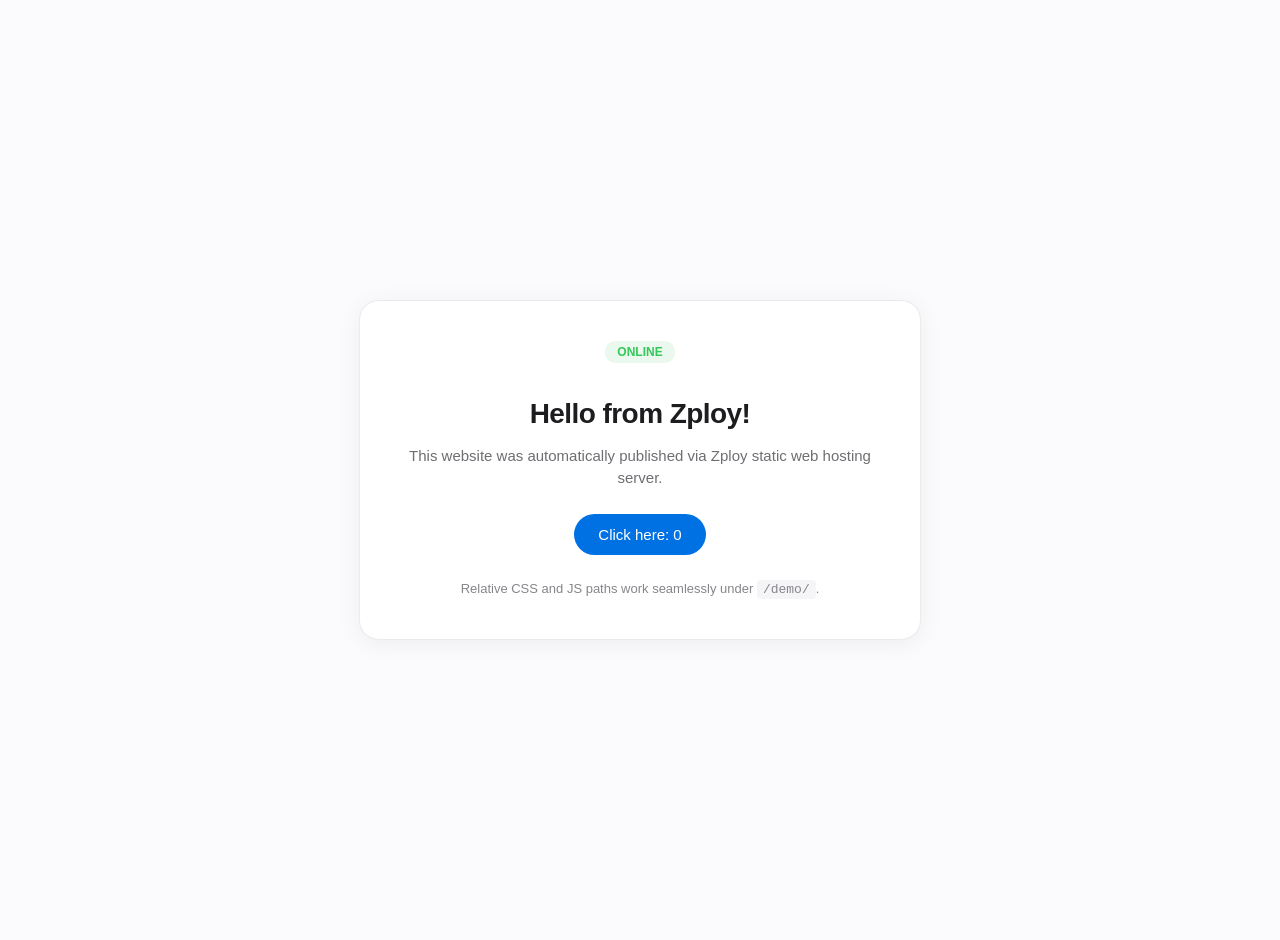
<file: sample_demo/index.html>
<!DOCTYPE html>
<html lang="en">
<head>
    <meta charset="UTF-8">
    <meta name="viewport" content="width=device-width, initial-scale=1.0">
    <title>Demo Website - Zploy</title>
    <link rel="stylesheet" href="./assets/style.css">
</head>
<body>
    <div class="card">
        <div class="badge">Online</div>
        <h1>Hello from Zploy!</h1>
        <p>This website was automatically published via Zploy static web hosting server.</p>
        <div class="counter-box">
            <button id="counter-btn" class="btn">Click here: <span id="count">0</span></button>
        </div>
        <p class="footnote">Relative CSS and JS paths work seamlessly under <code>/demo/</code>.</p>
    </div>
    <script src="./assets/script.js"></script>
</body>
</html>
</file>
<file: sample_demo/assets/style.css>
body {
    font-family: -apple-system, BlinkMacSystemFont, "Segoe UI", Roboto, sans-serif;
    background: #fbfbfd;
    color: #1d1d1f;
    display: flex;
    align-items: center;
    justify-content: center;
    min-height: 100vh;
    margin: 0;
    padding: 20px;
}

.card {
    background: #ffffff;
    border: 1px solid rgba(0, 0, 0, 0.08);
    border-radius: 20px;
    padding: 40px;
    max-width: 480px;
    text-align: center;
    box-shadow: 0 4px 24px rgba(0, 0, 0, 0.06);
}

.badge {
    display: inline-block;
    padding: 4px 12px;
    background: #eaf8ee;
    color: #34c759;
    border-radius: 980px;
    font-size: 12px;
    font-weight: 600;
    margin-bottom: 16px;
    text-transform: uppercase;
}

h1 {
    font-size: 28px;
    margin-bottom: 12px;
    letter-spacing: -0.02em;
}

p {
    color: #6e6e73;
    font-size: 15px;
    line-height: 1.5;
    margin-bottom: 24px;
}

.counter-box {
    margin: 20px 0;
}

.btn {
    background: #0071e3;
    color: #ffffff;
    border: none;
    padding: 12px 24px;
    border-radius: 980px;
    font-size: 15px;
    font-weight: 500;
    cursor: pointer;
    transition: background 0.2s;
}

.btn:hover {
    background: #0077ed;
}

.footnote {
    font-size: 13px;
    color: #86868b;
    margin-top: 24px;
    margin-bottom: 0;
}

code {
    background: #f5f5f7;
    padding: 2px 6px;
    border-radius: 4px;
    font-family: monospace;
}
</file>
